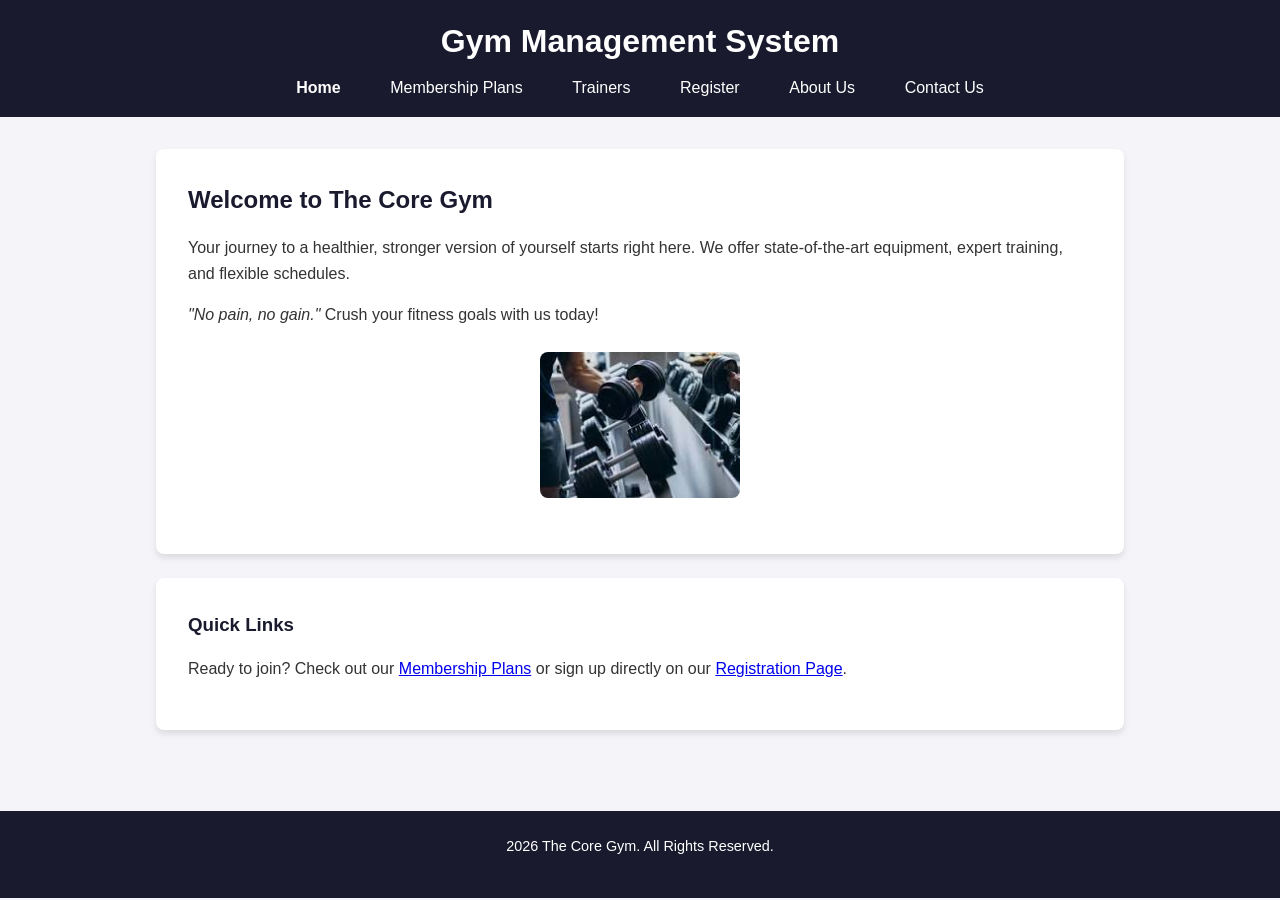
<file: Index.html>
<!DOCTYPE html>
<html lang="en">
<head>
    <meta charset="UTF-8">
    <title>GYM MANAGEMENT SYSTEM</title>
    <link rel="stylesheet" href="style.css">
</head>
<body>
    <header>
        <h1>Gym Management System</h1>
        <nav>
            <ul>
                <li><a href="Index.html"><b>Home</b></a></li>
                <li><a href="plans.html">Membership Plans</a></li>
                <li><a href="trainers.html">Trainers</a></li>
                <li><a href="register.html">Register</a></li>
                <li><a href="aboutus.html">About Us</a></li>
                <li><a href="contactus.html">Contact Us</a></li>
            </ul>
        </nav>
    </header>
    <main>
        <section>
            <h2>Welcome to The Core Gym</h2>
            <p>Your journey to a healthier, stronger version of yourself starts right here. We offer state-of-the-art equipment, expert training, and flexible schedules.</p>
            <p><i>"No pain, no gain."</i> Crush your fitness goals with us today!</p>
            <img src="GYM1.png" alt="The Core Gym Logo" class="logo" width="200">
        </section>
        <section>
            <h3>Quick Links</h3>
            <p>Ready to join? Check out our <a href="plans.html">Membership Plans</a> or sign up directly on our <a href="register.html">Registration Page</a>.</p>
        </section>
    </main>
    <footer>
        <p>2026 The Core Gym. All Rights Reserved.</p>
    </footer>
</body>
</html>
</file>
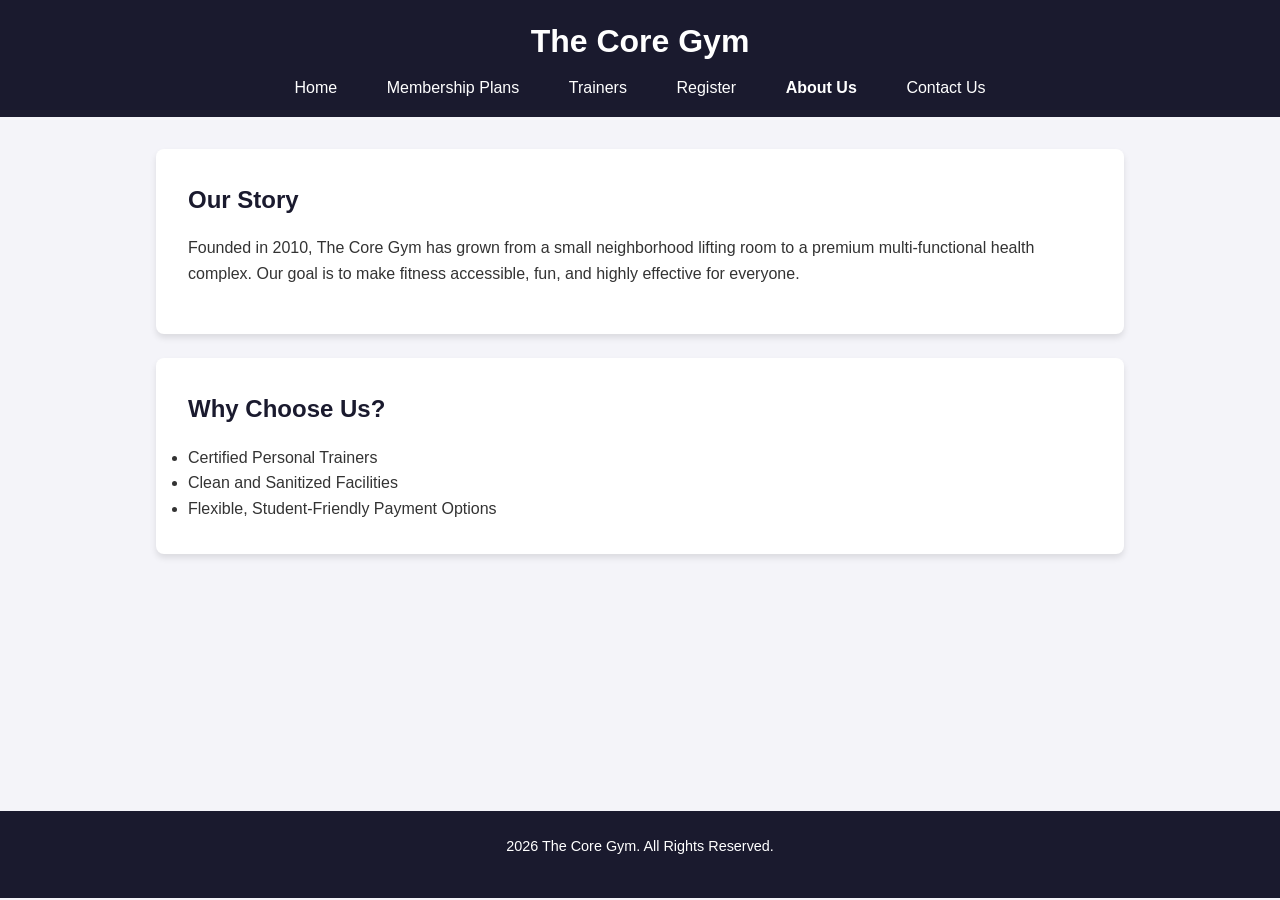
<file: aboutus.html>
<!DOCTYPE html>
<html lang="en">
<head>
    <meta charset="UTF-8">
    <title>About Us - The Core Gym</title>
    <link rel="stylesheet" href="style.css">
</head>
<body>

    <header>
        <h1>The Core Gym</h1>
        <nav>
            <ul>
                <li><a href="Index.html">Home</a></li>
                <li><a href="plans.html">Membership Plans</a></li>
                <li><a href="trainers.html">Trainers</a></li>
                <li><a href="register.html">Register</a></li>
                <li><a href="aboutus.html"><b>About Us</b></a></li>
                <li><a href="contactus.html">Contact Us</a></li>
            </ul>
        </nav>
    </header>
    <main>
        <section>
            <h2>Our Story</h2>
            <p>Founded in 2010, The Core Gym has grown from a small neighborhood lifting room to a premium multi-functional health complex. Our goal is to make fitness accessible, fun, and highly effective for everyone.</p>
        </section>
        <section>
            <h2>Why Choose Us?</h2>
            <ul>
                <li>Certified Personal Trainers</li>
                <li>Clean and Sanitized Facilities</li>
                <li>Flexible, Student-Friendly Payment Options</li>
            </ul>
        </section>
    </main>
    <footer>
        <p>2026 The Core Gym. All Rights Reserved.</p>
    </footer>
</body>
</html>
</file>
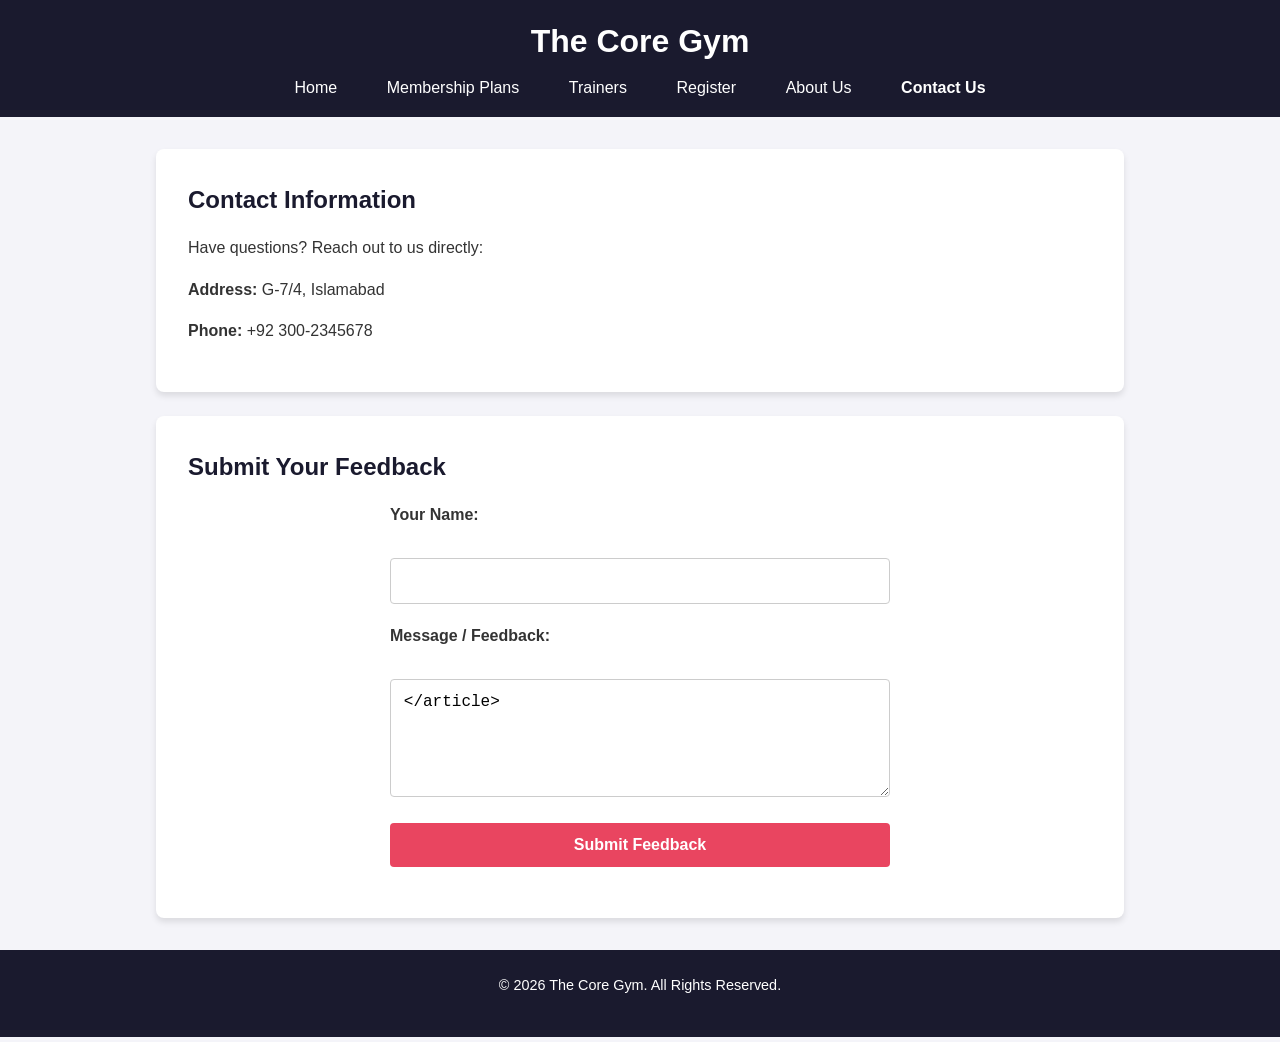
<file: contactus.html>
<!DOCTYPE html>
<html lang="en">
<head>
    <meta charset="UTF-8">
    <title>Contact & Feedback - The Core Gym</title>
    <link rel="stylesheet" href="style.css">
</head>
<body>
    <header>
        <h1>The Core Gym</h1>
        <nav>
            <ul>
                <li><a href="Index.html">Home</a></li>
                <li><a href="plans.html">Membership Plans</a></li>
                <li><a href="trainers.html">Trainers</a></li>
                <li><a href="register.html">Register</a></li>
                <li><a href="aboutus.html">About Us</a></li>
                <li><a href="contactus.html"><b>Contact Us</b></a></li>
            </ul>
        </nav>
    </header>
    <main>
        <section>
            <h2>Contact Information</h2>
            <p>Have questions? Reach out to us directly:</p>
            <p><b>Address:</b> G-7/4, Islamabad</p>
            <p><b>Phone:</b> +92 300-2345678</p>
        </section>
        <section>
            <h2>Submit Your Feedback</h2>
            <form action="#" method="POST">
                <p>
                    <label for="feedname">Your Name:</label><br>
                    <input type="text" id="feedname" name="feedname">
                </p>
                <p>
                    <label for="feedback">Message / Feedback:</label><br>
                    <textarea id="feedback" name="feedback" rows="5" cols="30" required></article></textarea>
                </p>
                <p>
                    <button type="submit">Submit Feedback</button>
                </p>
            </form>
        </section>
    </main>
    <footer>
        <p>&copy; 2026 The Core Gym. All Rights Reserved.</p>
    </footer>
</body>
</html>
</file>
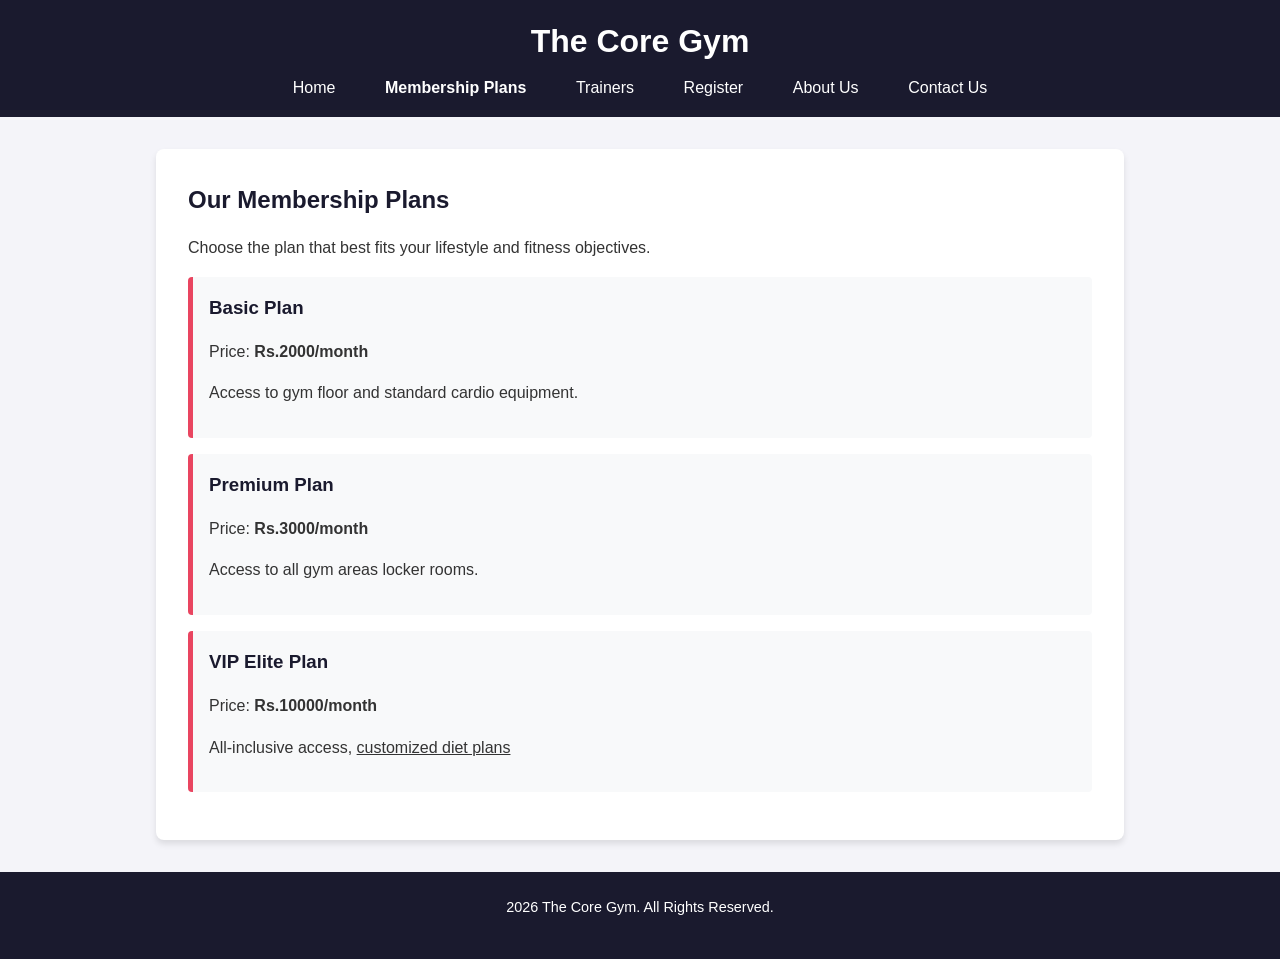
<file: plans.html>
<!DOCTYPE html>
<html lang="en">
<head>
    <meta charset="UTF-8">
    <title>Membership Plans - The Core Gym</title>
    <link rel="stylesheet" href="style.css">
</head>
<body>
    <header>
        <h1>The Core Gym</h1>
        <nav>
            <ul>
                <li><a href="Index.html">Home</a></li>
                <li><a href="plans.html"><b>Membership Plans</b></a></li>
                <li><a href="trainers.html">Trainers</a></li>
                <li><a href="register.html">Register</a></li>
                <li><a href="aboutus.html">About Us</a></li>
                <li><a href="contactus.html">Contact Us</a></li>
            </ul>
        </nav>
    </header>
    <main>
        <section>
            <h2>Our Membership Plans</h2>
            <p>Choose the plan that best fits your lifestyle and fitness objectives.</p>    
            <article>
                <h3>Basic Plan</h3>
                <p>Price: <b>Rs.2000/month</b></p>
                <p>Access to gym floor and standard cardio equipment.</p>
            </article>
            <article>
                <h3>Premium Plan</h3>
                <p>Price: <b>Rs.3000/month</b></p>
                <p>Access to all gym areas locker rooms.</p>
            </article>
            <article>
                <h3>VIP Elite Plan</h3>
                <p>Price: <b>Rs.10000/month</b></p>
                <p>All-inclusive access, <u>customized diet plans</u>
            </article>
        </section>
    </main>
    <footer>
        <p>2026 The Core Gym. All Rights Reserved.</p>
    </footer>
</body>
</html>
</file>
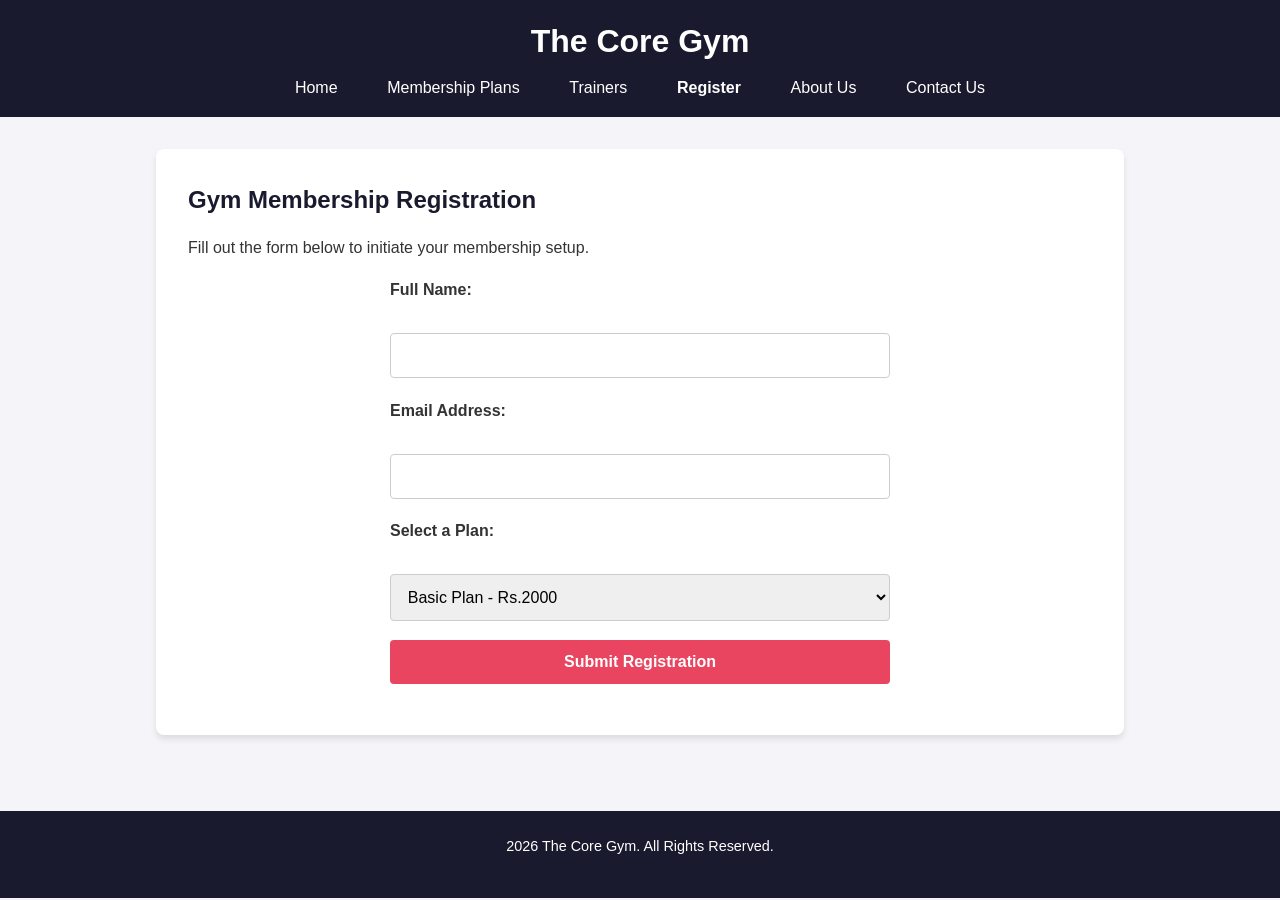
<file: register.html>
<!DOCTYPE html>
<html lang="en">
<head>
    <meta charset="UTF-8">
    <title>Register - The Core Gym</title>
    <link rel="stylesheet" href="style.css">
</head>
<body>

    <header>
        <h1>The Core Gym</h1>
        <nav>
            <ul>
                <li><a href="Index.html">Home</a></li>
                <li><a href="plans.html">Membership Plans</a></li>
                <li><a href="trainers.html">Trainers</a></li>
                <li><a href="register.html"><b>Register</b></a></li>
                <li><a href="aboutus.html">About Us</a></li>
                <li><a href="contactus.html">Contact Us</a></li>
            </ul>
        </nav>
    </header>
    <main>
        <section>
            <h2>Gym Membership Registration</h2>
            <p>Fill out the form below to initiate your membership setup.</p>
            <form action="#" method="POST">
                <p>
                    <label for="fullname">Full Name:</label><br>
                    <input type="text" id="fullname" name="fullname" required>
                </p>
                <p>
                    <label for="email">Email Address:</label><br>
                    <input type="email" id="email" name="email" required>
                </p>
                <p>
                    <label for="plan">Select a Plan:</label><br>
                    <select id="plan" name="plan">
                        <option value="basic">Basic Plan - Rs.2000</option>
                        <option value="premium">Premium Plan - Rs.3000</option>
                        <option value="vip">VIP Elite Plan - Rs.10000</option>
                    </select>
                </p>
                <p>
                    <button type="submit">Submit Registration</button>
                </p>
            </form>
        </section>
    </main>
    <footer>
        <p>2026 The Core Gym. All Rights Reserved.</p>
    </footer>
</body>
</html>
</file>
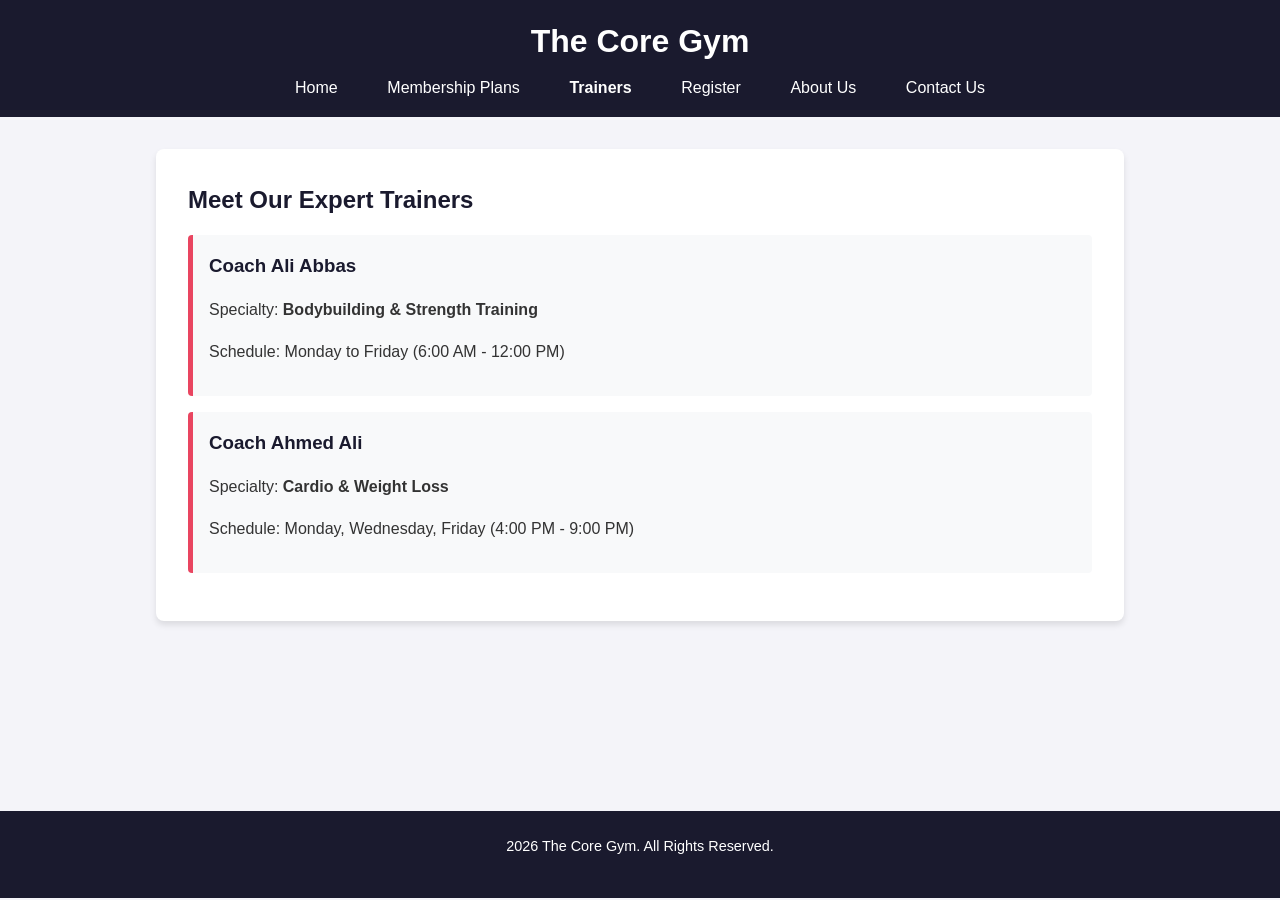
<file: trainers.html>
<!DOCTYPE html>
<html lang="en">
<head>
    <meta charset="UTF-8">
    <title>Our Trainers - The Core Gym</title>
    <link rel="stylesheet" href="style.css">
</head>
<body>

    <header>
        <h1>The Core Gym</h1>
        <nav>
            <ul>
                <li><a href="Index.html">Home</a></li>
                <li><a href="plans.html">Membership Plans</a></li>
                <li><a href="trainers.html"><b>Trainers</b></a></li>
                <li><a href="register.html">Register</a></li>
                <li><a href="aboutus.html">About Us</a></li>
                <li><a href="contactus.html">Contact Us</a></li>
            </ul>
        </nav>
    </header>
    <main>
        <section>
            <h2>Meet Our Expert Trainers</h2>
            <article>
                <h3>Coach Ali Abbas</h3>
                <p>Specialty: <strong>Bodybuilding & Strength Training</strong></p>
                <p>Schedule: Monday to Friday (6:00 AM - 12:00 PM)</p>
            </article>
            <article>
                <h3>Coach Ahmed Ali</h3>
                <p>Specialty: <strong>Cardio & Weight Loss</strong></p>
                <p>Schedule: Monday, Wednesday, Friday (4:00 PM - 9:00 PM)</p>
            </article>
        </section>
    </main>
    <footer>
        <p> 2026 The Core Gym. All Rights Reserved.</p>
    </footer>
</body>
</html>
</file>
<file: style.css>
* {
    margin: 0;
    padding: 0;
    box-sizing: border-box;
}
body {
    font-family: Arial, sans-serif;
    line-height: 1.6;
    background-color: #f4f4f9;
    color: #333;
}
header {
    background-color: #1a1a2e;
    color: #ffffff;
    padding: 1rem 2rem;
    text-align: center;
}
header h1 {
    margin-bottom: 0.5rem;
    font-size: 2rem;
}
nav ul {
    list-style: none;
    display: flex;
    justify-content: center;
    gap: 1.5rem;
    margin-top: 0.5rem;
}
nav ul li a {
    color: #fff;
    text-decoration: none;
    font-size: 1rem;
    padding: 0.5rem 0.8rem;
    transition: background-color 0.3s ease;
}
nav ul li a:hover {
    background-color: #e94560;
    border-radius: 4px;
}
main {
    max-width: 1000px;
    margin: 2rem auto;
    padding: 0 1rem;
    min-height: 70vh; 
}
section {
    background: #ffffff;
    padding: 2rem;
    margin-bottom: 1.5rem;
    border-radius: 8px;
    box-shadow: 0 4px 6px rgba(0, 0, 0, 0.1);
}
section h2, section h3 {
    color: #1a1a2e;
    margin-bottom: 1rem;
}

p {
    margin-bottom: 1rem;
}
article {
    background: #f8f9fa;
    border-left: 5px solid #e94560;
    padding: 1rem;
    margin: 1rem 0;
    border-radius: 4px;
}
img {
    display: block;
    margin: 1.5rem auto;
    max-width: 100%;
    height: auto;
    border-radius: 8px;
}
form {
    max-width: 500px;
    margin: 0 auto;
}
form p {
    margin-bottom: 1.2rem;
}
label {
    font-weight: bold;
    display: block;
    margin-bottom: 0.3rem;
}
input[type="text"],
input[type="email"],
select,
textarea {
    width: 100%;
    padding: 0.8rem;
    border: 1px solid #ccc;
    border-radius: 4px;
    font-size: 1rem;
}
input:focus, select:focus, textarea:focus {
    outline: none;
    border-color: #e94560;
}
button {
    background-color: #e94560;
    color: white;
    border: none;
    padding: 0.8rem 1.5rem;
    font-size: 1rem;
    font-weight: bold;
    border-radius: 4px;
    cursor: pointer;
    width: 100%;
    transition: background-color 0.3s ease;
}
button:hover {
    background-color: #1a1a2e;
}
footer {
    background-color: #1a1a2e;
    color: #ffffff;
    text-align: center;
    padding: 1.5rem;
    margin-top: 2rem;
    font-size: 0.9rem;
}
</file>
